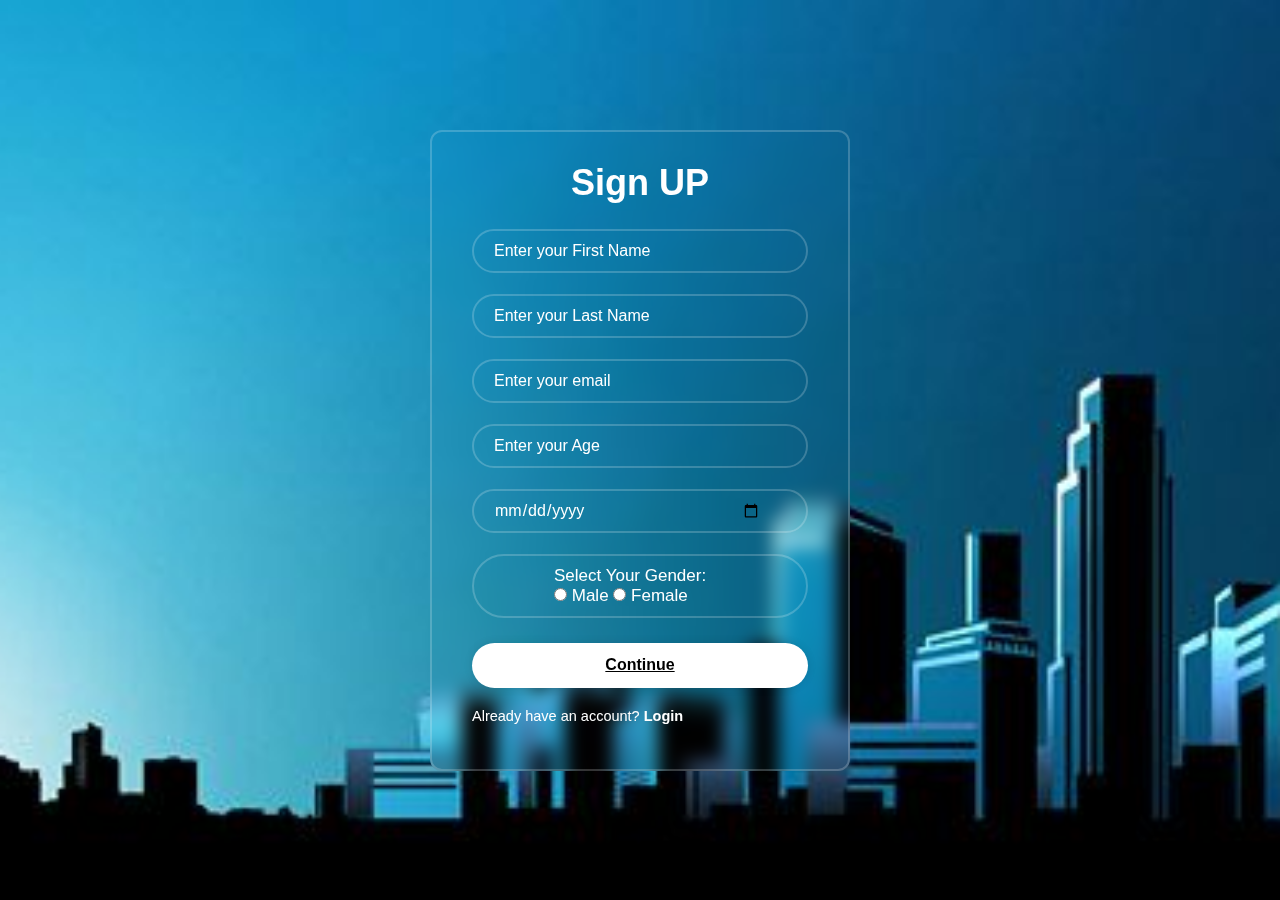
<file: index.html>
<!DOCTYPE html>
<html lang="en">
  <head>
    <meta charset="UTF-8" />
    <meta name="viewport" content="width=device-width, initial-scale=1.0" />
    <title>Sign Up | User</title>
    <link rel="stylesheet" href="style.css" />
  </head>
  <body>
    <div class="container">
      <form id="register" method="post">
        <div class="heading">
          <h1>Sign UP</h1>
        </div>
        <div class="details">
          <input type="text" placeholder="Enter your First Name" required />
        </div>
        <div class="details">
          <input type="text" placeholder="Enter your Last Name" />
        </div>
        <div class="details">
          <input type="email" placeholder="Enter your email" required />
        </div>
        <div class="details">
          <input type="number" placeholder="Enter your Age" required />
        </div>
        <div class="details">
          <input type="date" placeholder="DOB (Date Of Birth):" required />
        </div>

        <div class="gender">
          <label for="">Select Your Gender:</label>
          <input type="radio" id="male" name="gender" value="male" />

          <label for="male">Male</label>
          <input type="radio" id="female" name="gender" value="female" />
          <label for="female">Female</label>
        </div>

        <button type="submit" class="btn">
          <a href="register.html">Continue</a>
        </button>
        <div class="login-link">
          <p>Already have an account? <a href="#">Login</a></p>
        </div>
      </form>
    </div>
  </body>
</html>
</file>
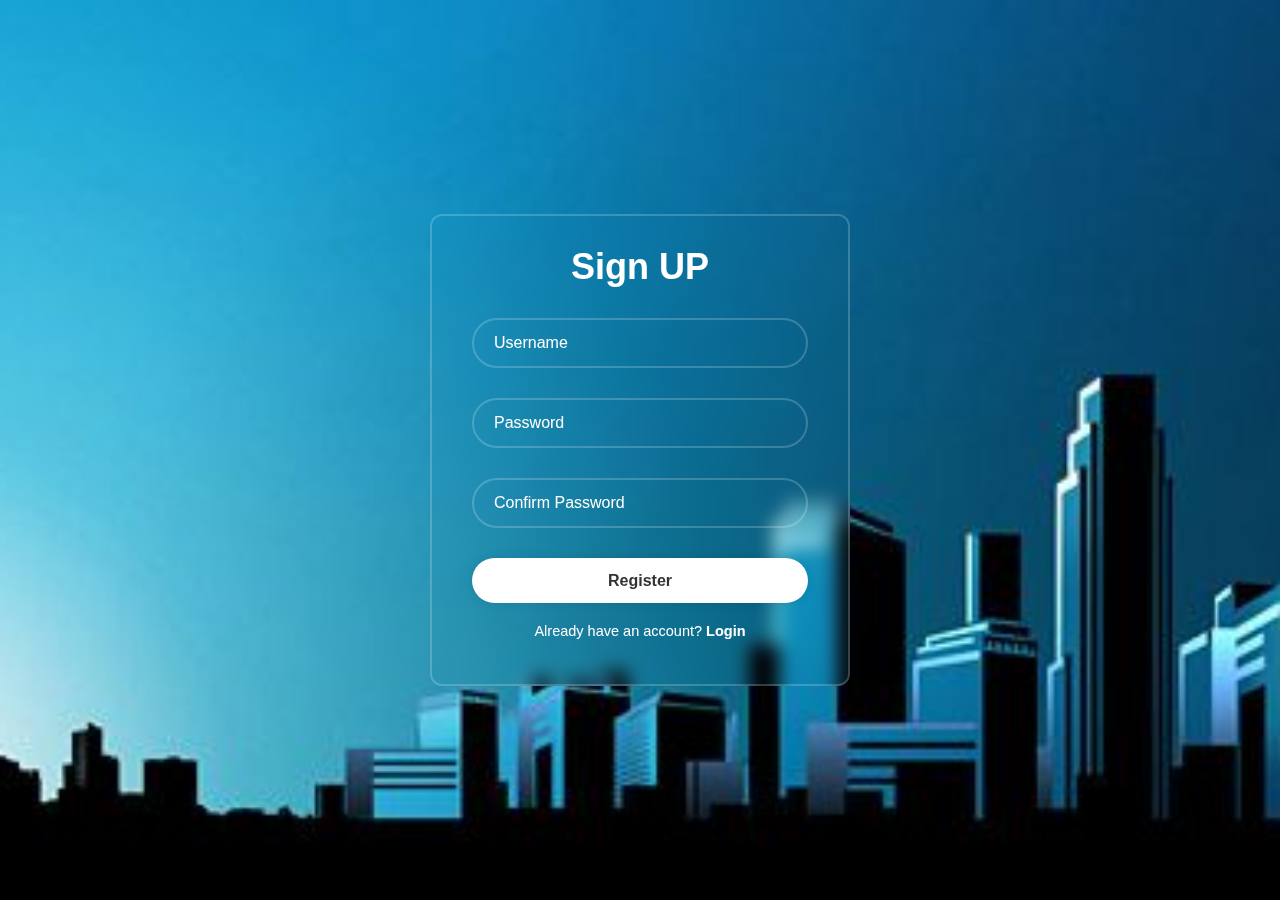
<file: register.html>
<!DOCTYPE html>
<html lang="en">
  <head>
    <meta charset="UTF-8" />
    <meta name="viewport" content="width=device-width, initial-scale=1.0" />
    <title>Sign Up | User</title>
    <link rel="stylesheet" href="style2.css" />
  </head>
  <body>
    <div class="wrapper">
      <form action="">
        <h1>Sign UP</h1>
        <div class="input-box">
          <input type="text" placeholder="Username" required />
          <i class="bx bxs-user"></i>
        </div>
        <div class="input-box">
          <input type="password" placeholder="Password" required />
          <i class="bx bx-id-card"></i>
        </div>
        <div class="input-box">
          <input type="password" placeholder="Confirm Password" required />
          <i class="bx bxs-lock-alt"></i>
        </div>

        <button type="submit" class="btn">Register</button>
        <div class="register-link">
          <p>Already have an account? <a href="#">Login</a></p>
        </div>
      </form>
    </div>
  </body>
</html>
</file>
<file: style.css>
* {
  margin: 0;
  padding: 0;
  box-sizing: border-box;
  font-family: "Poppins", sans-serif;
}
body {
  display: flex;
  justify-content: center;
  align-items: center;
  min-height: 100vh;
  background: url(bg2.jpg) no-repeat;
  background-size: cover;
  background-position: center;
}
.container {
  width: 420px;
  background: transparent;
  border: 2px solid rgba(255, 255, 255, .2);
  backdrop-filter: blur(9px);
  color: #fff;
  border-radius: 12px;
  padding: 30px 40px;
}
.container h1{
    font-size: 36px;
    text-align: center;
  }
  .container .details{
    position: relative;
    width: 100%;
    height: 40px;
    
    margin: 25px 0;
  }
  .details input{
    width: 100%;
    height: 100%;
    background: transparent;
    border: none;
    outline: none;
    border: 2px solid rgba(255, 255, 255, .2);
    border-radius: 40px;
    font-size: 16px;
    color: #fff;
    padding: 20px 45px 20px 20px;
  }
  .details input::placeholder{
    color: #fff;
  }
  .container .login-link{
    display: flex;
    justify-content: space-between;
    font-size: 14.5px;
    margin: -15px 0 15px;
  }
  .login-link label input{
    accent-color: #fff;
    margin-right: 3px;
  
  }
  .login-link a{
    color: #fff;
    text-decoration: none;
  
  }
  .login-link a:hover{
    text-decoration: underline;
  }
  .container .btn{
    width: 100%;
    height: 45px;
    background: #fff;
    border: none;
    outline: none;
    border-radius: 40px;
    box-shadow: 0 0 10px rgba(0, 0, 0, .1);
    cursor: pointer;
    font-size: 16px;
    color: #000000;
    font-weight: 600;
    
  }
  .btn a{
    color: #000000;
  }
  .gender{
    
    height: 100%;
    width: 100%;
    background: transparent;
    border: none;
    outline: none;
    border: 2px solid rgba(255, 255, 255, .2);
    border-radius: 40px;
    font-size: 17px;
    color: #fff;
    padding: 10px 90px 10px 80px;
    margin: 25px 0;
    
    
  }
  .container .login-link{
    font-size: 14.5px;
    text-align: center;
    margin: 20px 0 15px;
  
  }
  .login-link p a{
    color: #fff;
    text-decoration: none;
    font-weight: 600;
  }
  .login-link p a:hover{
    text-decoration: underline;
  }
</file>
<file: style2.css>
*{
    margin: 0;
    padding: 0;
    box-sizing: border-box;
    font-family: "Poppins", sans-serif;
  }
  body{
    display: flex;
    justify-content: center;
    align-items: center;
    min-height: 100vh;
    background: url(bg2.jpg) no-repeat;
    background-size: cover;
    background-position: center;
  }
  .wrapper{
    width: 420px;
    background: transparent;
    border: 2px solid rgba(255, 255, 255, .2);
    backdrop-filter: blur(9px);
    color: #fff;
    border-radius: 12px;
    padding: 30px 40px;
  }
  .wrapper h1{
    font-size: 36px;
    text-align: center;
  }
  .wrapper .input-box{
    position: relative;
    width: 100%;
    height: 50px;
    
    margin: 30px 0;
  }
  .input-box input{
    width: 100%;
    height: 100%;
    background: transparent;
    border: none;
    outline: none;
    border: 2px solid rgba(255, 255, 255, .2);
    border-radius: 40px;
    font-size: 16px;
    color: #fff;
    padding: 20px 45px 20px 20px;
  }
  .input-box input::placeholder{
    color: #fff;
  }
  .input-box i{
    position: absolute;
    right: 20px;
    top: 30%;
    transform: translate(-50%);
    font-size: 20px;
  
  }

  .wrapper .remember-forgot{
    display: flex;
    justify-content: space-between;
    font-size: 14.5px;
    margin: -15px 0 15px;
  }
  .remember-forgot label input{
    accent-color: #fff;
    margin-right: 3px;
  
  }
  .remember-forgot a{
    color: #fff;
    text-decoration: none;
  
  }
  .remember-forgot a:hover{
    text-decoration: underline;
  }
  .wrapper .btn{
    width: 100%;
    height: 45px;
    background: #fff;
    border: none;
    outline: none;
    border-radius: 40px;
    box-shadow: 0 0 10px rgba(0, 0, 0, .1);
    cursor: pointer;
    font-size: 16px;
    color: #333;
    font-weight: 600;
  }
  .wrapper .register-link{
    font-size: 14.5px;
    text-align: center;
    margin: 20px 0 15px;
  
  }
  .register-link p a{
    color: #fff;
    text-decoration: none;
    font-weight: 600;
  }
  .register-link p a:hover{
    text-decoration: underline;
  }
</file>
